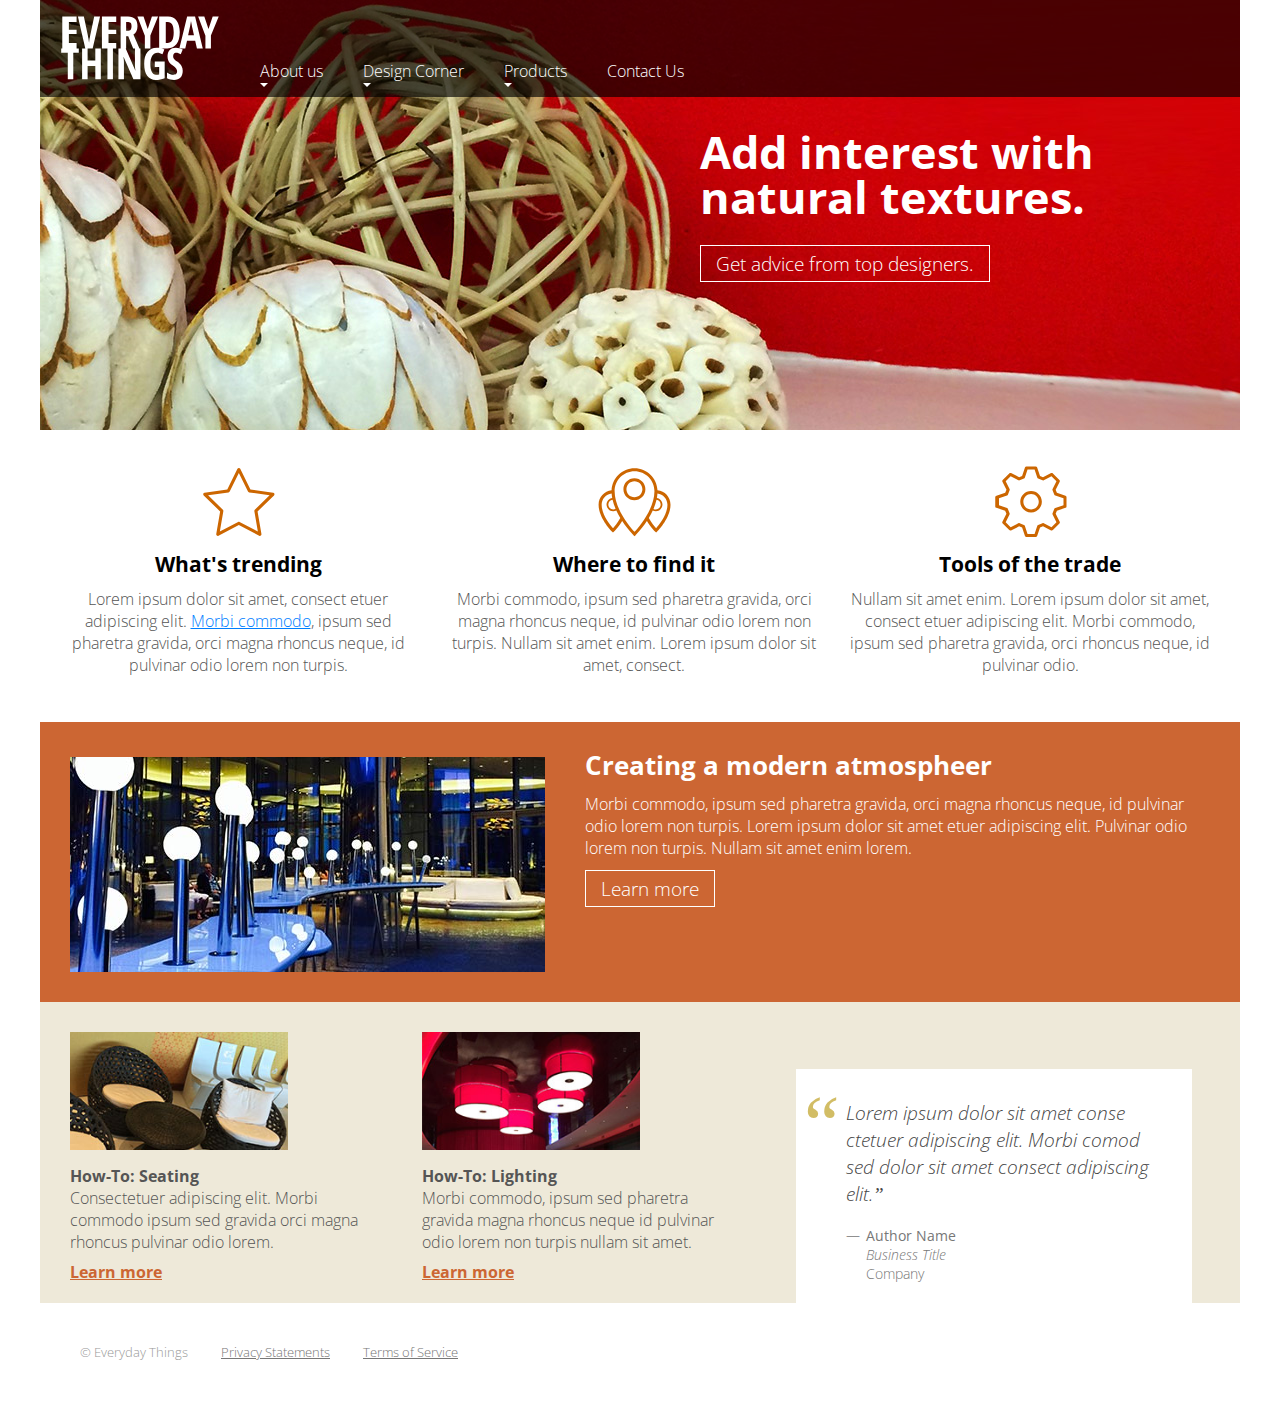
<file: index.html>
<!DOCTYPE HTML>
<html>
	<head>
		<meta http-equiv="Content-Type" content="text/html; charset=UTF-8">
		<meta name="viewport" content="width=device-width, initial-scale=1">
		<!-- <meta http-equiv = "refresh" content = "1; url = http://www.tutorialspoint.com" /> -->
		<!-- <meta http-equiv = "cookie" content = "userid = xyz; expires = Wednesday, 08-Aug-15 23:59:59 GMT;" /> -->
		<title>Creating a Responsive Web Design</title>
		<link rel="stylesheet" type="text/css" media="screen" href="css/screen.css">
	</head>
	<body>

	<div id="page">

		<header>
			<a class="logo" title="Everyday things" href="https://google.com"><span>Everyday Things</span></a>
			<div class="hero">
				<h1>Add interest with natural textures.</h1>
				<a class="btn" title="Get advice from top designers" href="#">Get advice from top designers.</a>
			</div>

		</header>

		<section class="main">
			<aside>
				<div class="content trending">
					<h3><a href="#">What&apos;s trending</a></h3>
					<p>Lorem ipsum dolor sit amet, consect etuer adipiscing elit. <a href="http://codifydesign.com">Morbi commodo</a>, ipsum sed pharetra gravida, orci magna rhoncus neque, id pulvinar odio lorem non turpis.</p>
				</div>
			</aside>

			<aside>
				<div class="content find-it">
					<h3><a href="#">Where to find it</a></h3>
					<p>Morbi commodo, ipsum sed pharetra gravida, orci magna rhoncus neque, id pulvinar odio lorem non turpis. Nullam sit amet enim. Lorem ipsum dolor sit amet, consect.</p>
				</div>
			</aside>

			<aside>
				<div class="content tools">
					<h3><a href="#">Tools of the trade</a></h3>
					<p>Nullam sit amet enim. Lorem ipsum dolor sit amet, consect etuer adipiscing elit. Morbi commodo, ipsum sed pharetra gravida, orci rhoncus neque, id pulvinar odio.</p>
				</div>
			</aside>
		</section>

		<section class="atmosphere">
			<article>
				<h2>Creating a modern atmospheer</h2>
				<p>Morbi commodo, ipsum sed pharetra gravida, orci magna rhoncus neque, id pulvinar odio lorem non turpis. Lorem ipsum dolor sit amet etuer adipiscing elit.  Pulvinar odio lorem non turpis. Nullam sit amet enim lorem.</p>
				<a class="btn" title="Creating a modern atmosphere" href="#">Learn more</a>
			</article>
		</section>

		<section class="how-to">
			<aside>
				<div class="content">
					<img alt="Choosing the proper seating" src="images/photo_seating.jpg">
					<h4>How-To: Seating</h4>
					<p>Consectetuer adipiscing elit. Morbi commodo ipsum sed gravida orci magna rhoncus pulvinar odio lorem.</p>
					<a title="Learn how to choose the proper seating." href="http://codifydesign.com">Learn more</a>
				</div>
			</aside>
			<aside>
				<div class="content">
					<img alt="Choosing the proper lighting" src="images/photo_lighting.jpg">
					<h4>How-To: Lighting</h4>
					<p>Morbi commodo, ipsum sed pharetra gravida magna rhoncus neque id pulvinar odio lorem non turpis nullam sit amet.</p>
					<a title="Learn how to choose the proper lighting." href="http://codifydesign.com">Learn more</a>
				</div>
			</aside>
			<blockquote>
				<p class="quote">Lorem ipsum dolor sit amet conse ctetuer adipiscing elit. Morbi comod sed dolor sit amet consect adipiscing elit.</p>
				<p class="credit"><strong>Author Name</strong><br> <em>Business Title</em><br> Company</p>
			</blockquote>
			
		</section>

		<nav>
			<ul>
				<li>
					<a title="About Us" href="#" aria-haspopup="true">About us</a>
					<ul>
						<li>
							<a title="Sub link 1" href="#"> Sub Link 1</a>
						</li>
						<li>
							<a title="Sub link 2" href="#"> Sub Link 2</a>
						</li>
					</ul>
				</li>
				<li>
					<a title="Design Corner" href="#" aria-haspopup="true">Design Corner</a>
					<ul>
						<li>
							<a title="Sub link 1" href="#"> Sub Link 1</a>
						</li>
						<li>
							<a title="Sub link 2" href="#"> Sub Link 2</a>
						</li>
						<li>
							<a title="Sub link 3" href="#" aria-haspopup="true"> Sub Link 3</a>
							<ul>
								<li>
									<a title="Sub Sub link 1" href="#"> Sub Sub Link 1</a>
								</li>
								<li>
									<a title="Sub Sub link 2" href="#"> Sub Sub Link 2</a>
								</li>
							</ul>
						</li>
					</ul>
				</li>
				<li>
					<a title="Products" href="#" aria-haspopup="true">Products</a>
					<ul>
						<li>
							<a title="Sub link 1" href="#"> Sub Link 1</a>
						</li>
						<li>
							<a title="Sub link 2" href="#"> Sub Link 2</a>
						</li>
					</ul>
				</li>
				<li>
					<a title="Contact Us" href="#">Contact Us</a>
				</li>
			</ul>
		</nav>

		<footer>
			&copy; Everyday Things
			<div class="content">
				<a title="Privacy Statements" href="#">Privacy Statements</a>
				<a title="Terms of Service" href="#">Terms of Service</a>
			</div>
		</footer>

		</div>
	</body>
</html>
</file>
<file: css/screen.css>
/* CSS Document for Screens */


@import url('https://fonts.googleapis.com/css?family=Open+Sans:300,300i,700,700i');

body {
	font-family: 'Open Sans', sans-serif;
	font-size: 16px;
	font-weight: 300;
	color: #555;
	margin: 0;
	padding-left: 0;
}

#page { max-width: 1200px; margin: 0 auto; position: relative; }

/*Text*/

h1 { margin: 0 0 1em 0; font-size: 2.8em; font-weight: 700; }
h2 { margin: 0 0 0.5em 0; font-size: 1.6em; font-weight: 700; line-height: 1.1em; }
h3 { margin: 0 0 0.5em 0; font-size: 1.3em; font-weight: 700; }
h4 { margin: 0 0 1.5em 0; font-size: 1em; font-weight: 700; }

p { margin: 0 0 1em 0; }

a { color: #007eff; }
a:visited { color: #65b1ff }

a.btn { font-size: 1.2em; text-decoration: none; color: #fff; border: 1px solid #fff; padding: 4px 15px; 
	transition: background-color .5s; }
a.btn:hover { background-color: rgba(0,0,0,.3); }

/*Header*/

header {
	height: 430px;
	background: #cf0004 url(../images/banner_1200.jpg) no-repeat center bottom;
	position: relative;
}

header a.logo {
	z-index: 1;
	position : absolute;
	display: block; width: 160px; height: 66px;
	background: url(../images/logo.svg) 0 0; background-size: contain;
	top: 15px; left: 20px;
}
header a.logo span { display: none; }

header div.hero { position: absolute; width: 42%; top: 130px; left : 55%; }
header div.hero h1 { line-height: 1em; margin: 0 0 30px 0; color: #fff; }

/*Section-All*/

section { padding: 0 30px; }
section::after { content: ' '; display: block; clear: both; }

/*Section-main*/

section.main { margin-top: 20px; margin-bottom: 30px; padding: 0; }
section.main aside { width: 33%; float: left; text-align: center; }

section.main .content { margin: 15px; background: no-repeat center top; background-size: 75px 75px;
	padding-top: 85px; }

section.main aside h3 a { color: #000; text-decoration: none; }
section.main aside h3 a:hover { text-decoration: underline; }

section.main aside .content.trending { background-image: url(../images/icon_star.svg); }
section.main aside .content.find-it { background-image: url(../images/icon_marker.svg); }
section.main aside .content.tools { background-image: url(../images/icon_gear.svg); }

/*Section-Atmosphere*/

section.atmosphere { background-color: #cc6633; padding-top: 30px; padding-bottom: 30px; color: #fff }

section.atmosphere article { padding: 0 20px 0 515px; background: url(../images/photo_lounge.jpg) no-repeat 0 5px;
	min-height: 220px; }

/*Section- How to */

section.how-to { background-color: #eee9d9; position: relative; }

section.how-to aside { width: 30%; float: left; margin-right: 10px; }

section.how-to aside .content { padding: 30px 30px 20px 0; }

section.how-to aside .content img { display: block; margin-bottom: 15px; width: 70%; }

section.how-to aside .content h4 { margin-bottom: 0; }
section.how-to aside .content p { margin-bottom: 0.5em; }
section.how-to aside .content a { display: inline-block; color: #cc6633; font-weight: 700; }

section.how-to blockquote {
	margin: 0; width: 33%;
	color: #444;
	background-color: #fff;
	position: absolute; bottom: 0; right: 4%;
}

section.how-to blockquote p { margin: 30px 30px 20px 50px; } 

section.how-to blockquote p.quote { font-style: italic; font-size: 1.2em; }

section.how-to blockquote p.credit {
	color: #777;
	font-size: .9em; margin-top: 0; padding-left: 20px; line-height: 1.3em;
	position: relative;
}

section.how-to blockquote::before {
	content: '\201C'; color: #d2bd65;
	position: absolute;
	top: 10px; left: 8px;
	font-size: 5em;
	font-family: serif;
}

section.how-to blockquote p.quote::after { content: '\201D'; font-family: serif; }

section.how-to blockquote p.credit::before { content: '\2014'; position: absolute; top: -1px; left: 0; }

/* Navigation */

nav {
	background-color: rgba(0,0,0,.65);
	position: absolute;
	top: 0; left: 0;
	padding: 50px 0 0 0;
	width: 100%;
}

nav::after { content: ' '; display: block; clear: both; }

nav ul { list-style: none; margin: 0; padding: 0; }

nav ul li:hover { background-color: #2b0306; }
nav ul li:hover > ul { display: block; }

nav ul li a {
	display: inline-block;
	color: #fff;
	padding: 10px 20px;
	text-decoration: none;
	width: 125px;
	position: relative;
}

nav ul li a:visited { color: #fff; }

nav ul li a:hover { background-color: #6d0911;}

nav ul ul { position: absolute; top: 100%; background-color: #2b0306; display: none; }

nav ul ul li { position: relative; }

nav ul ul ul { left: 100%; top: 0; }

/* top-level */

nav > ul { padding-left: 200px; }
nav > ul > li { float: left; }
nav > ul > li > a { width: auto; padding: 10px 20px 15px 20px; }

nav a[aria-haspopup="true"]::after {
	content: '';
	display: block; width: 0; height: 0;
	position: absolute;
	top: 16px; right: 15px;
	border-top: 4px solid transparent;
	border-bottom: 4px solid transparent;
	border-left: 4px solid #fff;
}
nav > ul > li > a[aria-haspopup="true"]::after {
	border-left: 4px solid transparent;
	border-right: 4px solid transparent;
	border-top: 4px solid #fff;
	left: 20px; right: auto; bottom: 6px; top: auto;
}

/* Footer */

footer { font-size: 0.8em; margin: 40px; color: #999; }

footer .content { display: inline; }

footer a { margin-left: 30px; color: #777; }
footer a:visited { color: #777; }
footer a:hover { color: #000; }

/* Media queries */

@media screen and (max-width: 1000px) {
	h1 { font-size: 2.4em }

	/* Header */
	header div.hero { left: 56%; }
	header div.hero h1 { margin-bottom: 20px; }

	/* Section - Atmosphere */
	section.atmosphere article { padding-left: 400px; background-size: 375px auto; }
}

@media screen and (max-width: 825px) {

	h1 { font-size: 2.2em; }

	/* Header */
	header { height: 300px; background-image: url(../images/banner_825.jpg); }
	header div.hero { top: 120px; left: 48%; }

	/* Section - Atmosphere */
	section.atmosphere article { padding-left: 325px; background-size: 300px auto; }

	/* Section - How to */
	section.how-to blockquote p.quote { font-size: 1.1em; line-height: 1.2em; }
	section.how-to blockquote p.credit { font-size: .85em; }
}

@media screen and (max-width: 760px) {

	h1 { font-size: 1.8em; }
	h2 { font-size: 1.4em; }
	h3 { font-size: 1.1em; }
	a.btn { font-size: 1em; }

	/* Header */
	header a.logo { width: 145px; height: 60px; }
	header div.hero { top: 140px; left: 48%; }

	/* Section - Main */
	section.main { margin-bottom: 10px; margin-bottom: 10px; }
	section.main aside div.content { background-size: 55px 55px; padding-top: 60px; }

	/* Section - How to */
	section.how-to aside div.content img { width: 85%; }

	/* Navigation */
	nav { padding-top: 80px; }
	nav > ul { padding-left: 10px; }
}

@media screen and (max-width: 625px) {

	h1 { font-size: 1em; }
	h3 { margin-bottom: 0px; }
	a.btn { font-size: 0.9em; }

	/* Header */
	header { height: 160px; background-image: url(../images/banner_625.jpg); background-position: left top; }
	header a.logo {
		width: 100%; height: 66px;
		left: 0; top: 0;
		background: url(../images/logo.svg) no-repeat 0 0; background-size: 112px 46px;
		background-color: rgba(0,0,0,.65);
		background-position: 20px center;
	}
	header div.hero { width: 300px; top: 85px; left: 130px; }
	header div.hero h1 { margin-bottom: 10px; }

	/* Navigation */
	nav { position: static; width: auto; padding: 20px 15px; background-color: #4b0a0c; }
}
</file>
